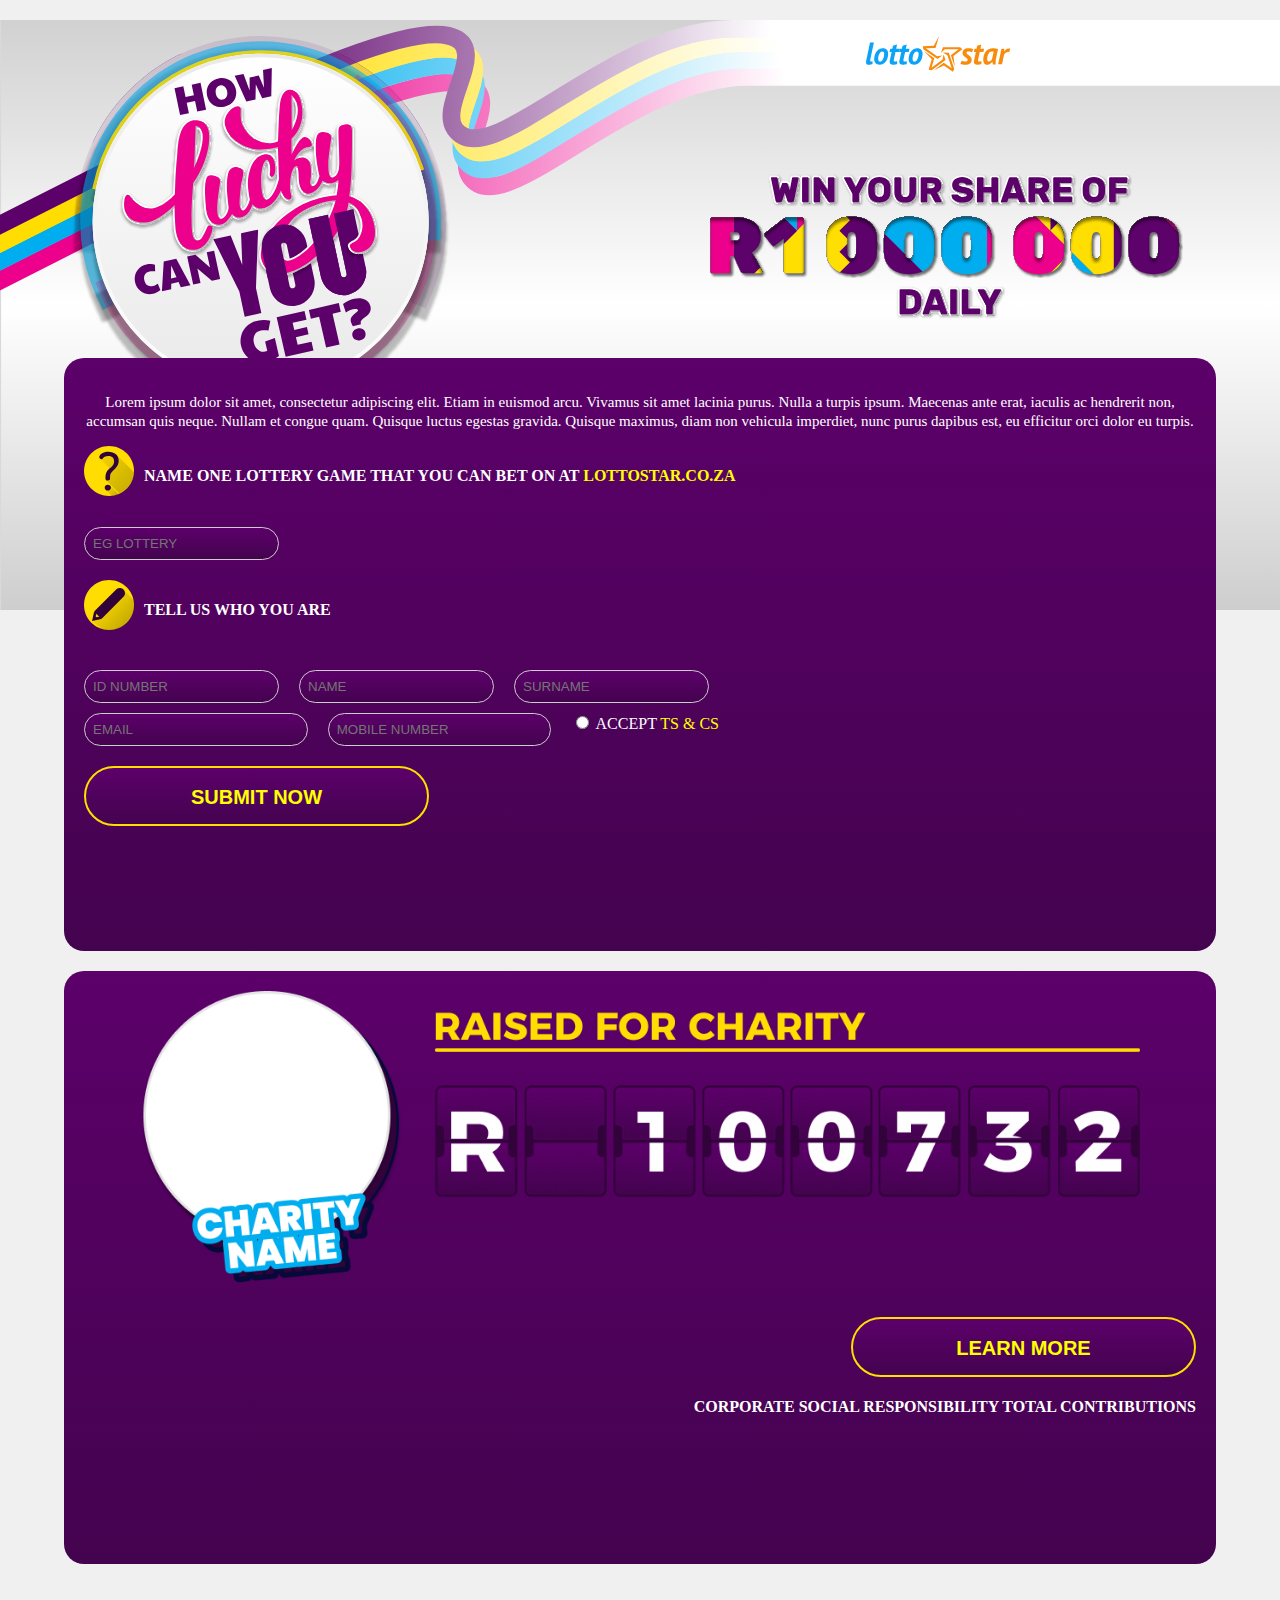
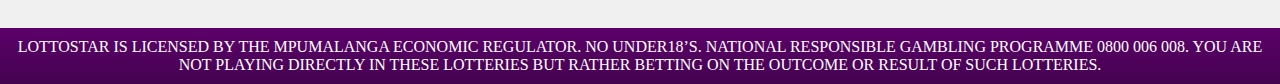
<file: index.html>
<!DOCTYPE html>
<html lang="en">
  <head>
    <meta charset="UTF-8" />
    <meta name="viewport" content="width=device-width, initial-scale=1.0" />
    <link rel="stylesheet" href="index.css" />
    <title>Responsive Purple Div with SVG</title>
  </head>
  <body>
    <div class="svg-text-container">
      <div class="svg-container">
        <img src="Images/Frame.svg" alt="ribbons" />
      </div>
    </div>
    <div class="purple-div align-div">
      <div class="form-intro-text">
        <p>
          Lorem ipsum dolor sit amet, consectetur adipiscing elit. Etiam in
          euismod arcu. Vivamus sit amet lacinia purus. Nulla a turpis ipsum.
          Maecenas ante erat, iaculis ac hendrerit non, accumsan quis neque.
          Nullam et congue quam. Quisque luctus egestas gravida. Quisque
          maximus, diam non vehicula imperdiet, nunc purus dapibus est, eu
          efficitur orci dolor eu turpis.
        </p>
      </div>
      <div class="headingImg">
        <svg
          xmlns="http://www.w3.org/2000/svg"
          width="50"
          height="50"
          viewBox="0 0 50 50"
          fill="none"
        >
          <path
            d="M50 25.0003C50 11.192 38.8071 0 25.0004 0C11.193 0 0 11.192 0 25.0003C0 38.8065 11.193 49.9994 25.0004 49.9994C38.8071 49.9994 50 38.8065 50 25.0003Z"
            fill="#FFDD00"
          />
          <mask
            id="mask0_85_1296"
            style="mask-type: alpha"
            maskUnits="userSpaceOnUse"
            x="0"
            y="0"
            width="50"
            height="50"
          >
            <path
              d="M50 25.0003C50 11.192 38.8071 0 25.0004 0C11.193 0 0 11.192 0 25.0003C0 38.8065 11.193 49.9994 25.0004 49.9994C38.8071 49.9994 50 38.8065 50 25.0003Z"
              fill="#25B7D3"
            />
          </mask>
          <g mask="url(#mask0_85_1296)">
            <path
              d="M55.2508 31.6059C55.2315 31.6989 55.2122 31.7919 55.1912 31.8849C54.3179 35.8688 53.7993 39.9231 53.7993 44.0031V51.8897C53.7993 53.0972 52.826 54.0766 51.6263 54.0766H43.7902C43.2045 54.0766 42.6202 54.087 42.0361 54.1096L22.0208 33.9638C21.6781 33.6144 21.5067 32.9858 21.5067 32.0768C21.5067 28.0916 22.5172 25.2236 24.5409 23.4762C24.7437 23.2872 25.155 22.9542 25.7705 22.4787C25.6006 22.3317 16.0819 12.714 15.9716 12.6166C15.5199 12.2265 15.2965 11.6925 15.2965 11.0161C15.2965 9.80273 16.1444 8.6148 17.8435 7.45221C19.541 6.28985 21.696 5.70776 24.3056 5.70776C27.5798 5.70776 30.1596 6.55519 32.0435 8.2457L55.2508 31.6059Z"
              fill="url(#paint0_linear_85_1296)"
            />
            <path
              d="M40.8673 54.0205C38.3168 54.1878 35.7814 54.5342 33.2718 55.0228L21.6773 43.8282C21.0769 43.2646 20.7759 42.6086 20.7759 41.8573C20.7759 41.075 21.0769 40.4102 21.6773 39.8629C22.2778 39.3154 23.0196 39.0411 23.9027 39.0411C24.8086 39.0411 25.5929 39.3155 26.2541 39.8629L40.8673 54.0205Z"
              fill="url(#paint1_linear_85_1296)"
            />
            <path
              d="M15.2965 10.9986C15.2965 9.78907 16.1383 8.60475 17.8226 7.44557C19.506 6.28735 21.642 5.70776 24.2301 5.70776C27.4761 5.70776 30.0337 6.55141 31.9015 8.23785C33.7686 9.92527 34.7029 12.0723 34.7029 14.6805C34.7029 15.759 34.5474 16.7932 34.2366 17.7846C33.9257 18.7756 33.4778 19.6804 32.8914 20.4972C32.3051 21.3148 31.7784 21.993 31.3127 22.5319C30.8471 23.0714 30.26 23.6625 29.5528 24.3056C28.8456 24.9494 28.4234 25.3406 28.2882 25.4794C27.267 26.4184 26.6379 27.3751 26.3994 28.3486C26.1609 29.3227 26.0426 30.8005 26.0426 32.7827C26.0426 33.8613 25.2492 34.4001 23.6639 34.4001C22.8705 34.4001 22.3043 34.2262 21.9643 33.8776C21.6245 33.5286 21.4544 32.9017 21.4544 31.9954C21.4544 28.0227 22.4572 25.1638 24.4628 23.4212C24.685 23.2125 25.1587 22.8294 25.8836 22.2718C26.6078 21.7143 27.1474 21.2521 27.5026 20.8861C27.857 20.5201 28.2709 20.0317 28.7447 19.4222C29.2183 18.8124 29.5646 18.1506 29.7844 17.4357C30.0043 16.7217 30.1147 15.9635 30.1147 15.1614C30.1147 13.4889 29.579 12.1903 28.5086 11.2668C27.4381 10.3433 25.9552 9.88104 24.0599 9.88104C22.9597 9.88104 22.0236 10.0497 21.2503 10.3873C20.4771 10.7247 19.9359 11.1054 19.6265 11.5309C19.3172 11.9563 18.9734 12.3378 18.5956 12.6752C18.217 13.0127 17.8223 13.1806 17.4098 13.1806C16.8943 13.1806 16.4126 12.9858 15.9664 12.5953C15.5197 12.2059 15.2965 11.6737 15.2965 10.9986ZM20.6811 41.6514C20.6811 40.8544 20.9727 40.1769 21.5566 39.6194C22.1398 39.0619 22.8615 38.7822 23.7201 38.7822C24.6014 38.7822 25.3633 39.0618 26.0062 39.6194C26.6489 40.1769 26.9703 40.8545 26.9703 41.6514C26.9703 42.4169 26.6489 43.086 26.0062 43.6599C25.3633 44.2339 24.6014 44.5205 23.7201 44.5205C22.8615 44.5205 22.1398 44.2339 21.5566 43.6599C20.9727 43.0858 20.6811 42.4169 20.6811 41.6514Z"
              fill="#32023A"
            />
          </g>
          <defs>
            <linearGradient
              id="paint0_linear_85_1296"
              x1="42.8856"
              y1="37.0626"
              x2="7.42094"
              y2="1.82512"
              gradientUnits="userSpaceOnUse"
            >
              <stop stop-opacity="0.19" />
              <stop offset="1" stop-opacity="0" />
            </linearGradient>
            <linearGradient
              id="paint1_linear_85_1296"
              x1="31.4585"
              y1="49.0811"
              x2="22.232"
              y2="39.525"
              gradientUnits="userSpaceOnUse"
            >
              <stop stop-opacity="0.2" />
              <stop offset="1" stop-opacity="0" />
            </linearGradient>
          </defs>
        </svg>
        <h4 class="headingImg-text">
          NAME ONE LOTTERY GAME THAT YOU CAN BET ON AT
          <span style="color: yellow">LOTTOSTAR.CO.ZA</span>
        </h4>
      </div>
      <form class="form">
        <div class="input-group">
          <input
            type="text"
            class="rounded-input"
            placeholder="EG LOTTERY"
            id="field1"
            name="field1"
            style="
            color: aliceblue;
            "

          />
        </div>
        <div class="headingImg">
          <svg
            xmlns="http://www.w3.org/2000/svg"
            width="50"
            height="50"
            viewBox="0 0 50 50"
            fill="none"
          >
            <path
              d="M50 25.0003C50 11.192 38.8071 0 25.0004 0C11.193 0 0 11.192 0 25.0003C0 38.8065 11.193 49.9994 25.0004 49.9994C38.8071 49.9994 50 38.8065 50 25.0003Z"
              fill="#FFDD00"
            />
            <mask
              id="mask0_85_1283"
              style="mask-type: alpha"
              maskUnits="userSpaceOnUse"
              x="0"
              y="0"
              width="50"
              height="50"
            >
              <path
                d="M50 25.0003C50 11.192 38.8071 0 25.0004 0C11.193 0 0 11.192 0 25.0003C0 38.8065 11.193 49.9994 25.0004 49.9994C38.8071 49.9994 50 38.8065 50 25.0003Z"
                fill="#25B7D3"
              />
            </mask>
            <g mask="url(#mask0_85_1283)">
              <path
                d="M58 29L40 10L38.5 9.5H36L29.5 14L15 30L11 34.5L8 41L29.5 58.5L58 29Z"
                fill="url(#paint0_linear_85_1283)"
              />
              <path
                d="M41 13.1517C40.9987 11.7731 40.4598 10.4777 39.4823 9.50411C37.4662 7.49599 34.1887 7.49876 32.1749 9.51166L11.3724 30.3625C10.6957 31.0375 10.1792 31.8731 9.87862 32.7792L9.8592 32.8381L8 41L16.1984 39.1676L16.2595 39.1475C17.1674 38.8474 18.0049 38.3322 18.6833 37.6552L39.4886 16.8019C40.4643 15.8265 41.0013 14.5302 41 13.1517ZM12.5464 37.3438L11.677 36.4754L12.3048 33.7191L15.3142 36.7252L12.5464 37.3438Z"
                fill="#32023A"
              />
            </g>
            <defs>
              <linearGradient
                id="paint0_linear_85_1283"
                x1="18"
                y1="17"
                x2="42"
                y2="39"
                gradientUnits="userSpaceOnUse"
              >
                <stop stop-opacity="0" />
                <stop offset="1" stop-opacity="0.2" />
              </linearGradient>
            </defs>
          </svg>
          <h4 class="headingImg-text">TELL US WHO YOU ARE</h4>
        </div>
        <div class="input-group">
          <div class="input-row">
            <input
              type="text"
              class="rounded-input"
              id="field2"
              name="field2"
              placeholder="ID NUMBER"
              style="
              color: aliceblue;
              "
            />
            <input
              type="text"
              class="rounded-input"
              id="field3"
              name="field3"
              placeholder="NAME"
              style="
              color: aliceblue;
              "
            />
            <input
              type="text"
              class="rounded-input"
              id="field4"
              name="field4"
              placeholder="SURNAME"
              style="
              color: aliceblue;
              "
            />
          </div>
          <div class="input-row">
            <input
              type="email"
              class="rounded-input"
              id="field5"
              name="field5"
              placeholder="EMAIL"
              style="
              color: aliceblue;
              "
            />
            <input
              type="number"
              class="rounded-input"
              id="field6"
              name="field6"
              placeholder="MOBILE NUMBER"
              style="
              color: aliceblue;
              "
            />
            <label>
              <input type="radio" name="radio-group" value="t&c" required />
              ACCEPT <span style="color: yellow">TS & CS</span>
            </label>
          </div>
        </div>
        <div class="submitbutton">
          <button type="submit" class="submit-button">
            <h2 style="color: yellow"><strong>SUBMIT NOW</strong></h2>
          </button>
        </div>
      </form>
    </div>
    <div class="purple-div">
      <div>
        <img class="charityImage" src="Images/Group 10.png" alt="" />
      </div>
      <div class="learnmore">
        <button type="submit" class="learnmore-button">
          <h2 style="color: yellow"><strong>LEARN MORE</strong></h2>
        </button>
      </div>
      <div class="CorporateText">
        <h4>CORPORATE SOCIAL RESPONSIBILITY TOTAL CONTRIBUTIONS</h4>
      </div>
      </div>
    </div>
    <footer class="purple-footer">
        <p>LOTTOSTAR IS LICENSED BY THE MPUMALANGA ECONOMIC REGULATOR. NO UNDER18’S. NATIONAL RESPONSIBLE GAMBLING PROGRAMME 0800 006 008.
            YOU ARE NOT PLAYING DIRECTLY IN THESE LOTTERIES BUT RATHER BETTING ON THE OUTCOME OR RESULT OF SUCH LOTTERIES.</p>
      </footer>
  </body>
  <script src="script.js"></script>
</html>
</file>
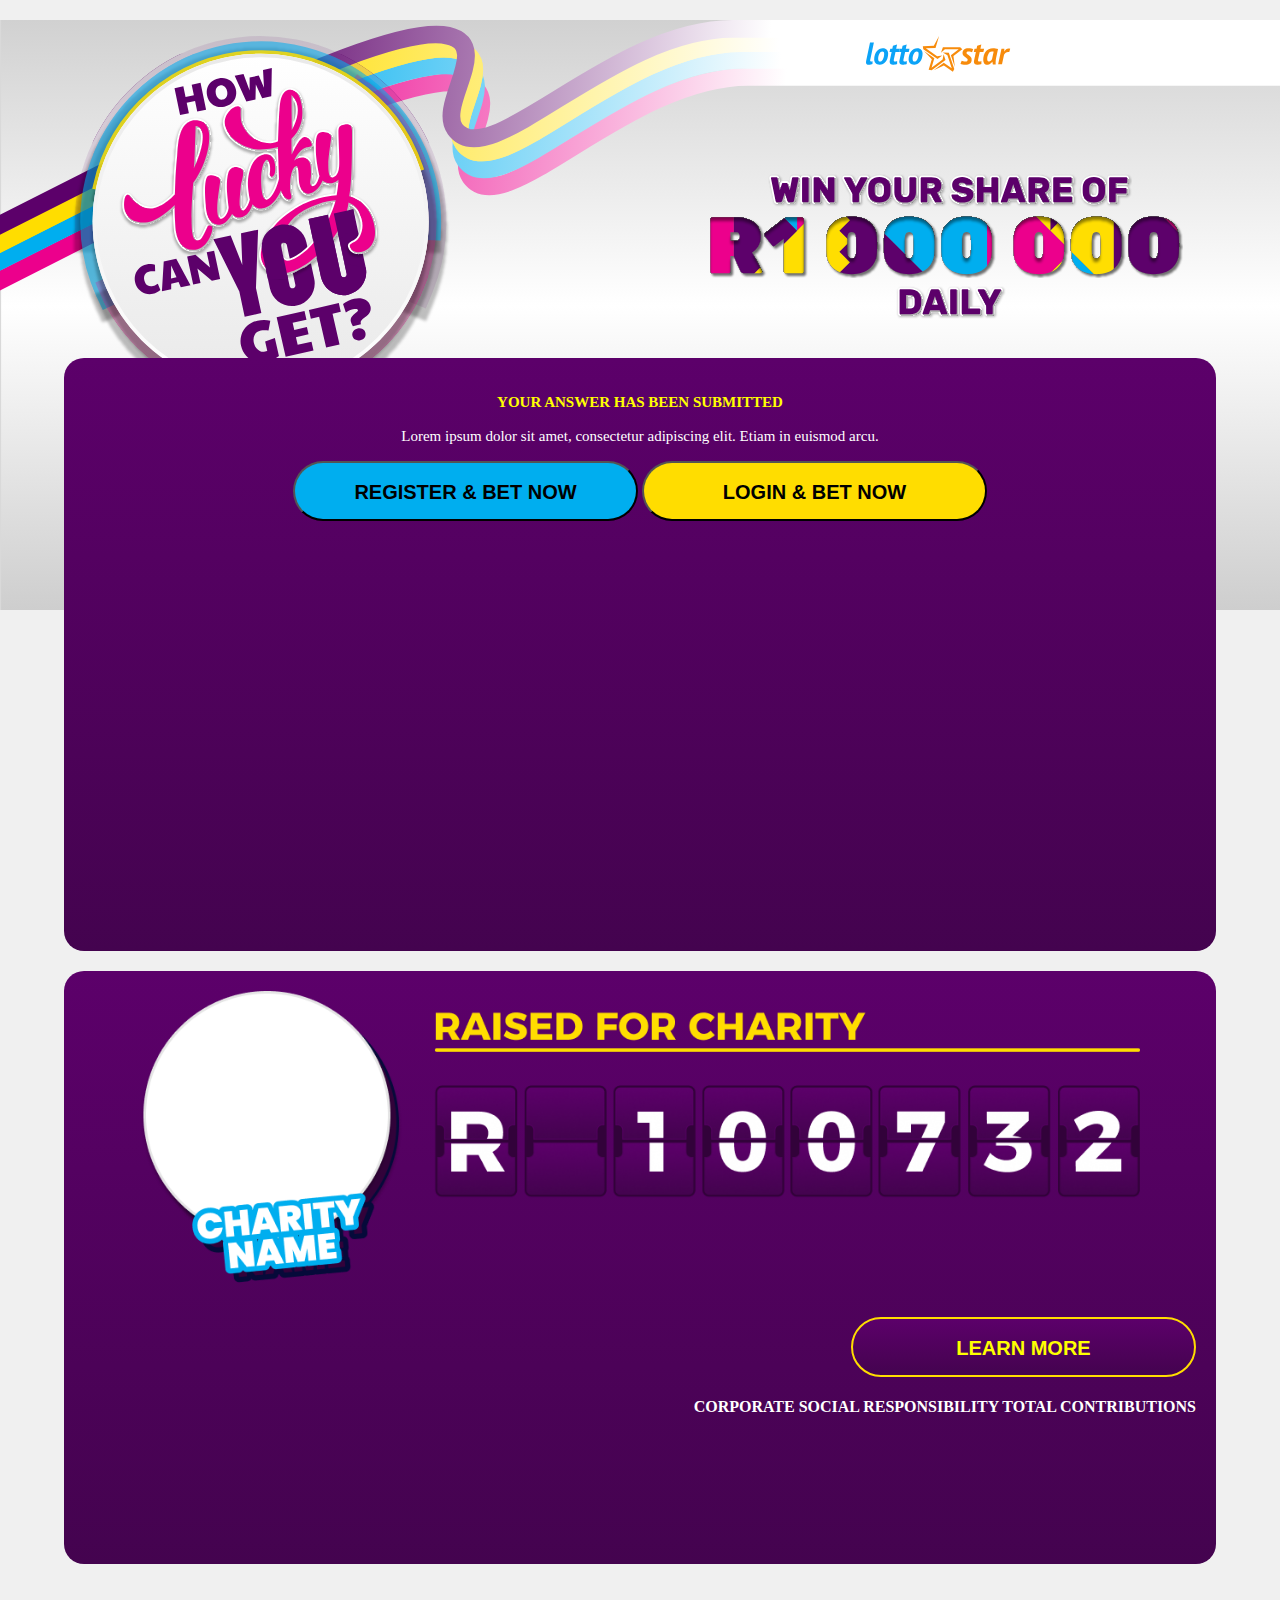
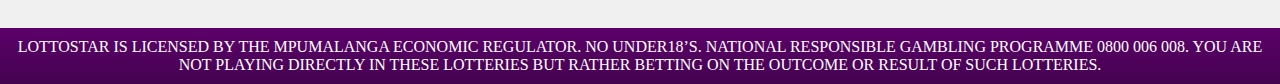
<file: submission-success.html>
<!DOCTYPE html>
<html lang="en">
  <head>
    <meta charset="UTF-8" />
    <meta name="viewport" content="width=device-width, initial-scale=1.0" />
    <link rel="stylesheet" href="index.css" />
    <title>Responsive Purple Div with SVG</title>
  </head>
  <body>
    <div class="svg-text-container">
      <div class="svg-container">
        <img src="Images/Frame.svg" alt="ribbons" />
      </div>
    </div>
    <div class="purple-div align-div">
      <div class="form-intro-text">
        <p>
            <strong style="color: yellow;">YOUR ANSWER HAS BEEN SUBMITTED</strong>

        </p>
        <p>Lorem ipsum dolor sit amet, consectetur adipiscing elit. Etiam in
            euismod arcu.</p>
      </div>
        <div class="registerbutton">
          <button type="submit" class="registerbutton-button">
            <h2><strong>REGISTER & BET NOW</strong></h2>
          </button>
          <button type="submit" class="login-button">
            <h2><strong>LOGIN & BET NOW</strong></h2>
          </button>
        </div>
      </form>
    </div>
    <div class="purple-div">
      <div>
        <img class="charityImage" src="Images/Group 10.png" alt="" />
      </div>
      <div class="learnmore">
        <button type="submit" class="learnmore-button">
          <h2 style="color: yellow"><strong>LEARN MORE</strong></h2>
        </button>
      </div>
      <div class="CorporateText">
        <h4>CORPORATE SOCIAL RESPONSIBILITY TOTAL CONTRIBUTIONS</h4>
      </div>
      </div>
    </div>
    <footer class="purple-footer">
        <p>LOTTOSTAR IS LICENSED BY THE MPUMALANGA ECONOMIC REGULATOR. NO UNDER18’S. NATIONAL RESPONSIBLE GAMBLING PROGRAMME 0800 006 008.
            YOU ARE NOT PLAYING DIRECTLY IN THESE LOTTERIES BUT RATHER BETTING ON THE OUTCOME OR RESULT OF SUCH LOTTERIES.</p>
      </footer>
  </body>
</html>
</file>
<file: index.css>
body {
  margin: 0;
  display: flex;
  flex-direction: column;
  align-items: center;
  min-height: 100vh;
  background-color: #f0f0f0;
}

.align-div {
  margin-top: -20% !important;
}

.svg-container {
  text-align: center;
  margin-top: 20px;
}

.svg-container img {
  width: 100%;
  height: 100%;
}

.purple-div {
  background: var(
    --secondary-colour,
    linear-gradient(180deg, #5c006a 0%, #44034f 100%)
  );
  width: 90%;
  height: 593px;
  padding: 20px;
  box-sizing: border-box;
  color: white;
  text-align: center;
  margin-top: 20px;
  border-radius: 20px;
}

.form-intro-text {
  color: var(--text-colour, #fff);
  text-align: center;
  font-family: Montserrat;
  font-size: 15px;
  font-style: normal;
  font-weight: 400;
  line-height: 19px;
}

.headingImg {
  display: flex;
}
.headingImg h4 {
  margin-left: 10px;
}
/* Your existing CSS styles */

.input-group {
  margin-bottom: 20px;
}

.form-title {
  margin-bottom: 10px;
}

.input-row {
  display: flex;
  justify-content: space-between;
  margin-top: 10px;
}

.rounded-input {
  border-radius: 30px;
  border: 1px solid #ccc;
  padding: 8px;
  flex: 1;
  margin-right: 10px;
  background: var(
    --secondary-colour,
    linear-gradient(180deg, #5c006a 0%, #44034f 100%)
  );
}

.form {
  display: flex;
  flex-direction: column;
  align-items: flex-start;
}
.form-title {
  text-align: left;
}
.input-group {
  margin-top: 20px;
}
.input-row {
  display: flex;
  gap: 10px;
}
.submit-button {
  width: 345px;
  height: 60px;
  flex-shrink: 0;
  border-radius: 30px;
  border: 2px solid var(--primary-colour, #fd0);
  background: var(
    --secondary-colour,
    linear-gradient(180deg, #5c006a 0%, #44034f 100%)
  );
}
.submit-button:hover {
  cursor: pointer;
}

.learnmore {
  text-align: right;
  margin-top: 20px;
}

.learnmore-button {
  width: 345px;
  height: 60px;
  flex-shrink: 0;
  border-radius: 30px;
  border: 2px solid var(--primary-colour, #fd0);
  background: var(
    --secondary-colour,
    linear-gradient(180deg, #5c006a 0%, #44034f 100%)
  );
}

/* for success page */
.registerbutton-button {
  width: 345px;
  height: 60px;
  border-radius: 30px;
  background: var(--secondary-button, #00aeef);
}

.login-button {
  width: 345px;
  height: 60px;
  border-radius: 30px;
  background: var(--primary-colour, #fd0);
}

.CorporateText {
  float: right;
}

.learnmore-button:hover h2 {
  text-decoration: underline;
}

h3 {
  margin-top: 10px;
}

.charityImage {
  width: 90%;
  height: 100%;
}

.purple-footer {
  margin-top: 5%;
  background: var(
    --secondary-colour,
    linear-gradient(180deg, #5c006a 0%, #44034f 100%)
  );
  color: white;
  text-align: center;
  padding: 10px 0;
  width: 100%;
  box-sizing: border-box; /* Include padding and border in total width */
}

.purple-footer p {
  margin: 0;
}

@media (max-width: 600px) {
  .purple-div {
    width: 90%;
    height: 100%;
  }
  .form-intro-text {
    font-size: 12px;
  }
  .headingImg-text {
    font-size: 12px;
  }
  .submit-button {
    width: 245px;
  }
  .submit-button h2 {
    font-size: 14px;
  }
  .learnmore-button {
    width: 245px;
  }
  .learnmore-button h2 {
    font-size: 14px;
  }
  .registerbutton-button {
    width: 245px;
  }
  .registerbutton-button h2 {
    font-size: 14px;
  }
  .login-button {
    width: 245px;
  }
  .login-button h2 {
    font-size: 14px;
  }
  .CorporateText h4 {
    font-size: 12px;
  }
  .input-row {
    flex-direction: column;
    gap: 10px;
  }

  .rounded-input {
    margin-right: 0;
  }
  .purple-footer p {
    font-size: 12px;
  }
}
</file>
